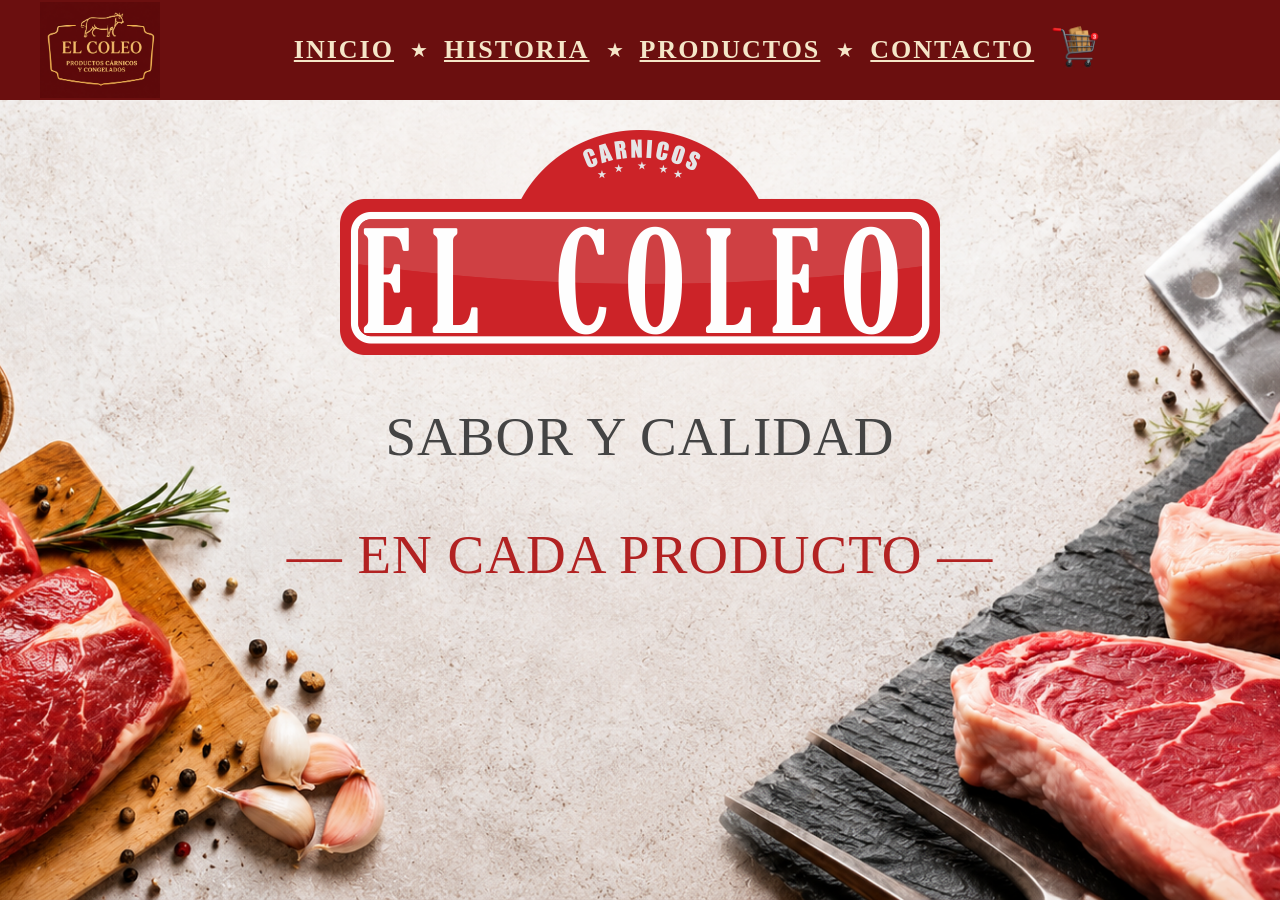
<file: index.html>
<!DOCTYPE html>
<html lang="en">
<head>
    <meta charset="UTF-8">
    <meta name="viewport" content="width=device-width, initial-scale=1.0">
    <title>Document</title>
    <link rel="stylesheet" href="css/style.css">
</head>


<body class="inicio">
    <header class="encabezado">
        <img src="img/fondoenca.png" class="fondoenca">
         <nav class="menu">
        <a href="index.html">Inicio</a>
        <span class="estrella">★</span>
        <a href="Historia.html">Historia</a>
        <span class="estrella">★</span>
        <a href="Productos.html">Productos</a>
        <span class="estrella">★</span>
        <a href="Contactos.html">Contacto</a>
       <a href="carrito.html">
          <img src="img/carrito.png" class="carrito"></a>


       

        </nav>
    </header>


    <div class="coleo">
    <img src="img/favImage.png" alt="favImage">
  <h2 class="eslogan">SABOR Y CALIDAD</h2>
<p class="eslogan2">— EN CADA PRODUCTO —</p>


   

</div>
</body>

</html>
</file>
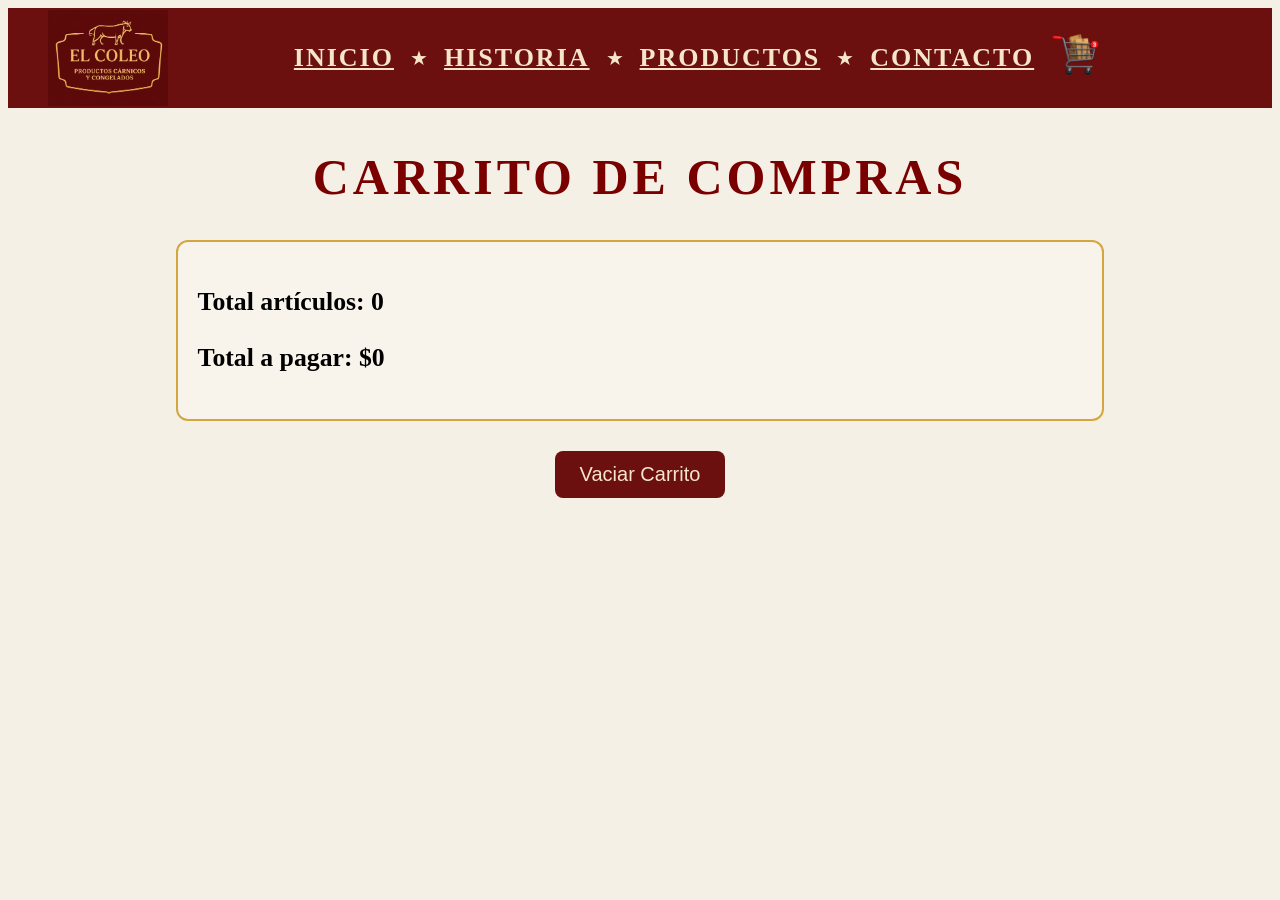
<file: carrito.html>
<!DOCTYPE html>
<html lang="en">
<head>
    <meta charset="UTF-8">
    <meta name="viewport" content="width=device-width, initial-scale=1.0">
    <title>Document</title>
     <link rel="stylesheet" href="css/style.css">

</head>
<body>
    <header class="encabezado">
        <img src="img/fondoenca.png" class="fondoenca">
         <nav class="menu">
        <a href="index.html">Inicio</a>
        <span class="estrella">★</span>
        <a href="Historia.html">Historia</a>
        <span class="estrella">★</span>
        <a href="Productos.html">Productos</a>
        <span class="estrella">★</span>
        <a href="Contactos.html">Contacto</a>
        <a href="carrito.html">
          <img src="img/carrito.png" class="carrito">

</a>
        
        

        </nav>
    </header> 
    <h1 class="titulo">CARRITO DE COMPRAS</h1>
    <div id="carrito" class="carritocaja"></div>


    <script>

let nombres = [
    "Chorizo",
    "Butifarra",
    "Jamón",
    "Salchicha Americana",
    "Tocineta Negra",
    "Tocineta Blanca",
    "Salchicha Tradicional x26"
];

let precios = [18000, 16000, 22000, 15000, 25000, 23000, 28000];

let cantidades = JSON.parse(localStorage.getItem("cantidades"));

if(cantidades == null){
    cantidades = [0, 0, 0, 0, 0, 0, 0];
}

function Agregar(pos){
    cantidades[pos]++;

    localStorage.setItem("cantidades", JSON.stringify(cantidades));

    Mostrar();
}

function Mostrar(){
    let texto = "";
    let total = 0;
    let totalArticulos = 0;

    for(let i = 0; i < nombres.length; i++){

        if(cantidades[i] > 0){

            let subtotal = cantidades[i] * precios[i];

            texto += "<p>" +
            nombres[i] + " - " +
            cantidades[i] + " unidades - $" +
            subtotal +
            "</p>";

            total += subtotal;
            totalArticulos += cantidades[i];
        }
    }

    texto += "<h3>Total artículos: " + totalArticulos + "</h3>";
    texto += "<h3>Total a pagar: $" + total + "</h3>";

    document.getElementById("carrito").innerHTML = texto;
}
Mostrar();

function VaciarCarrito(){

    cantidades = [0,0,0,0,0,0];

    localStorage.setItem(
        "cantidades",
        JSON.stringify(cantidades)
    );

    location.reload();
}

</script>

<button onclick="VaciarCarrito()" class="boton">
    Vaciar Carrito
</button>
    
</body>
</html>
</file>
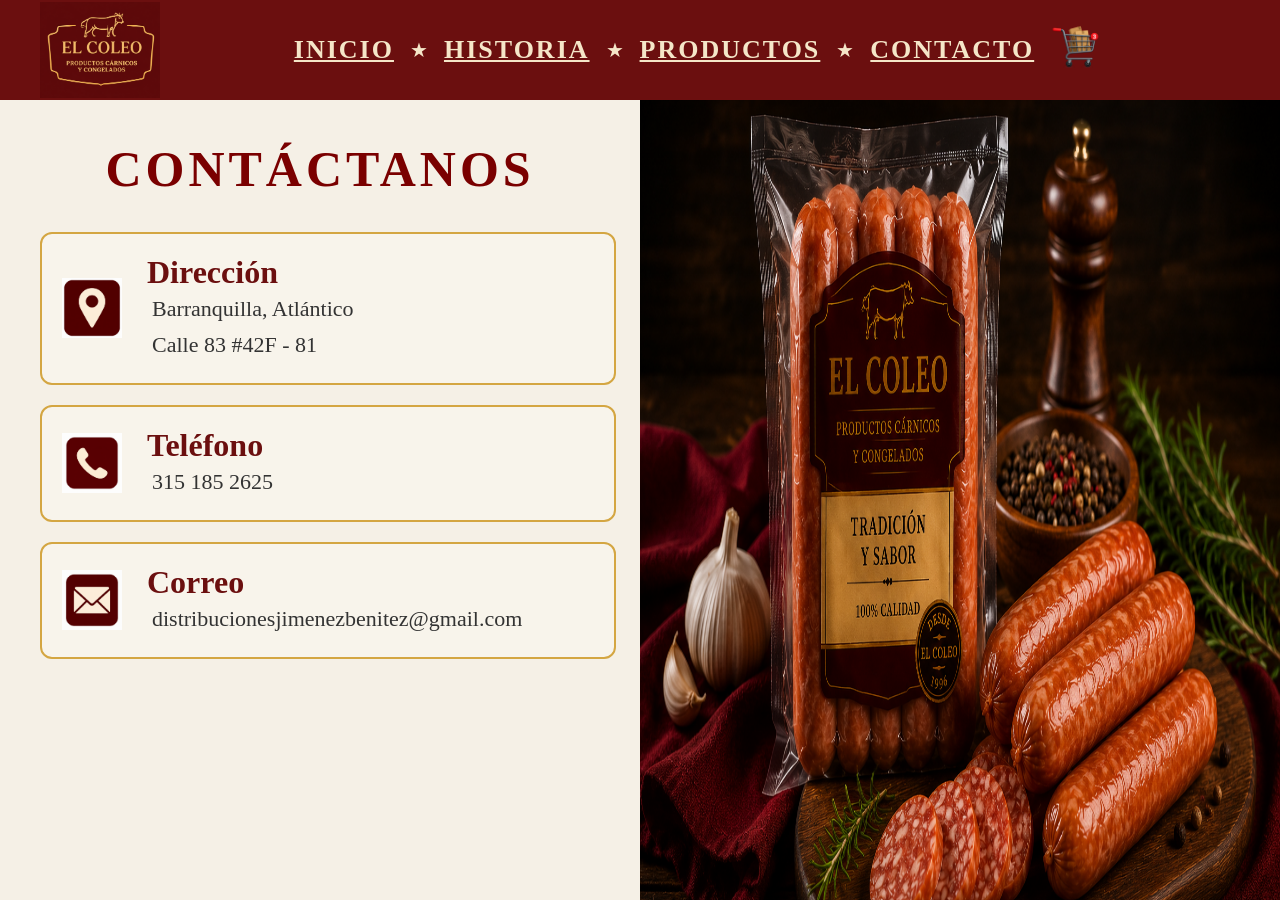
<file: Contactos.html>
<!DOCTYPE html>
<html lang="en">
<head>
    <meta charset="UTF-8">
    <meta name="viewport" content="width=device-width, initial-scale=1.0">
    <title>Document</title>
     <link rel="stylesheet" href="css/style.css">

</head>
<body class="inicio2">
     <header class="encabezado">
        <img src="img/fondoenca.png" class="fondoenca">
         <nav class="menu">
        <a href="index.html">Inicio</a>
        <span class="estrella">★</span>
        <a href="Historia.html">Historia</a>
        <span class="estrella">★</span>
        <a href="Productos.html">Productos</a>
        <span class="estrella">★</span>
        <a href="Contactos.html">Contacto</a>
        <a href="carrito.html">
          <img src="img/carrito.png" class="carrito"></a>

        

        </nav>
    </header>

    <h1 class="titulocontacto">CONTÁCTANOS</h1>

    <div class="totalcontacto">

        
    <div class="contacto">
        <img src="img/iconodire.png" class="icono">
        <div class="textocontacto">
        <h3>Dirección</h3>
        <p>Barranquilla, Atlántico</p>
        <p>Calle 83 #42F - 81</p>
        </div>
    </div>

   
    <div class="contacto">
         <img src="img/iconotel.png" class="icono">
         <div class="textocontacto">
        <h3>Teléfono</h3>
        <p>315 185 2625</p>
        </div>
    </div>

    
    <div class="contacto">
        <img src="img/iconocorr.png" class="icono">
        <div class="textocontacto">
        <h3>Correo</h3>
        <p>distribucionesjimenezbenitez@gmail.com</p>
        </div>
    </div>

</div>


    
</body>
</html>
</file>
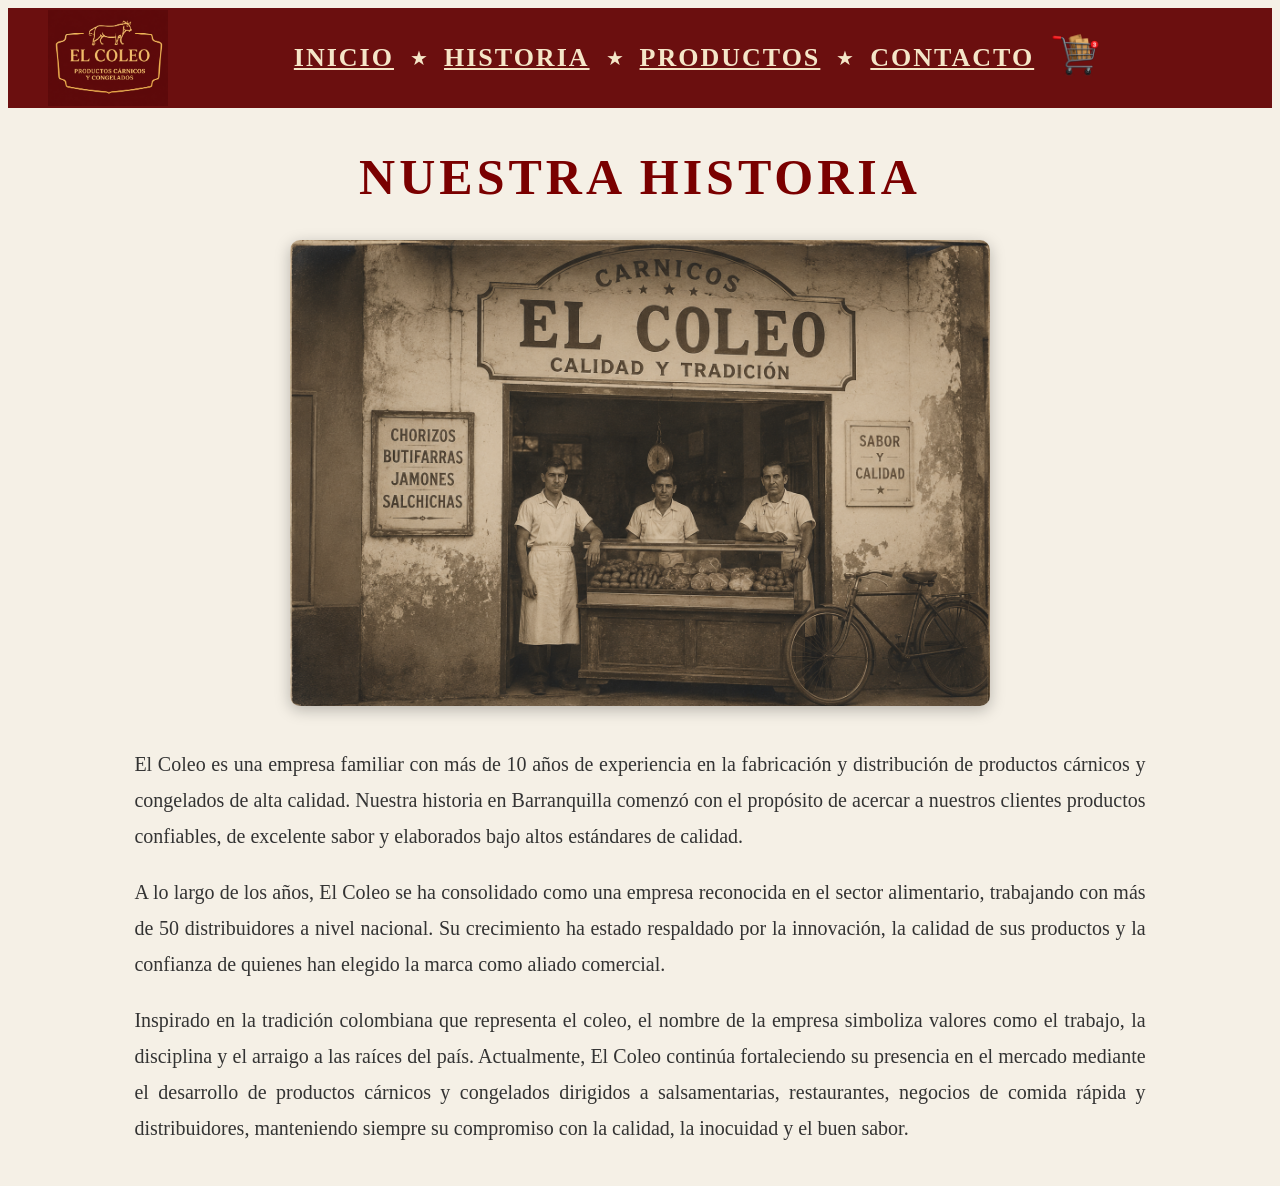
<file: Historia.html>
<!DOCTYPE html>
<html lang="en">
<head>
    <meta charset="UTF-8">
    <meta name="viewport" content="width=device-width, initial-scale=1.0">
    <title>Document</title>
     <link rel="stylesheet" href="css/style.css">

</head>
<body>
     <header class="encabezado">
        <img src="img/fondoenca.png" class="fondoenca">
         <nav class="menu">
        <a href="index.html">Inicio</a>
        <span class="estrella">★</span>
        <a href="Historia.html">Historia</a>
        <span class="estrella">★</span>
        <a href="Productos.html">Productos</a>
        <span class="estrella">★</span>
        <a href="Contactos.html">Contacto</a>
        <a href="carrito.html">
          <img src="img/carrito.png" class="carrito"></a>

        

        </nav>
    </header>

    <h1 class="titulo">NUESTRA HISTORIA</h1>
    
    <img src="img/Fotohistoria.png" alt="Fotohistoria" class="fotohistoria">

    <div class="textohistoria">

    <p>El Coleo es una empresa familiar con más de 10 años de experiencia en la fabricación y distribución de productos cárnicos y congelados de alta calidad. Nuestra historia en Barranquilla comenzó con el propósito de acercar a nuestros clientes productos confiables, de excelente sabor y elaborados bajo altos estándares de calidad.</p>
<p>A lo largo de los años, El Coleo se ha consolidado como una empresa reconocida en el sector alimentario, trabajando con más de 50 distribuidores a nivel nacional. Su crecimiento ha estado respaldado por la innovación, la calidad de sus productos y la confianza de quienes han elegido la marca como aliado comercial.</p>
<p>Inspirado en la tradición colombiana que representa el coleo, el nombre de la empresa simboliza valores como el trabajo, la disciplina y el arraigo a las raíces del país. Actualmente, El Coleo continúa fortaleciendo su presencia en el mercado mediante el desarrollo de productos cárnicos y congelados dirigidos a salsamentarias, restaurantes, negocios de comida rápida y distribuidores, manteniendo siempre su compromiso con la calidad, la inocuidad y el buen sabor.</p>
</div>
</body>
</html>
</file>
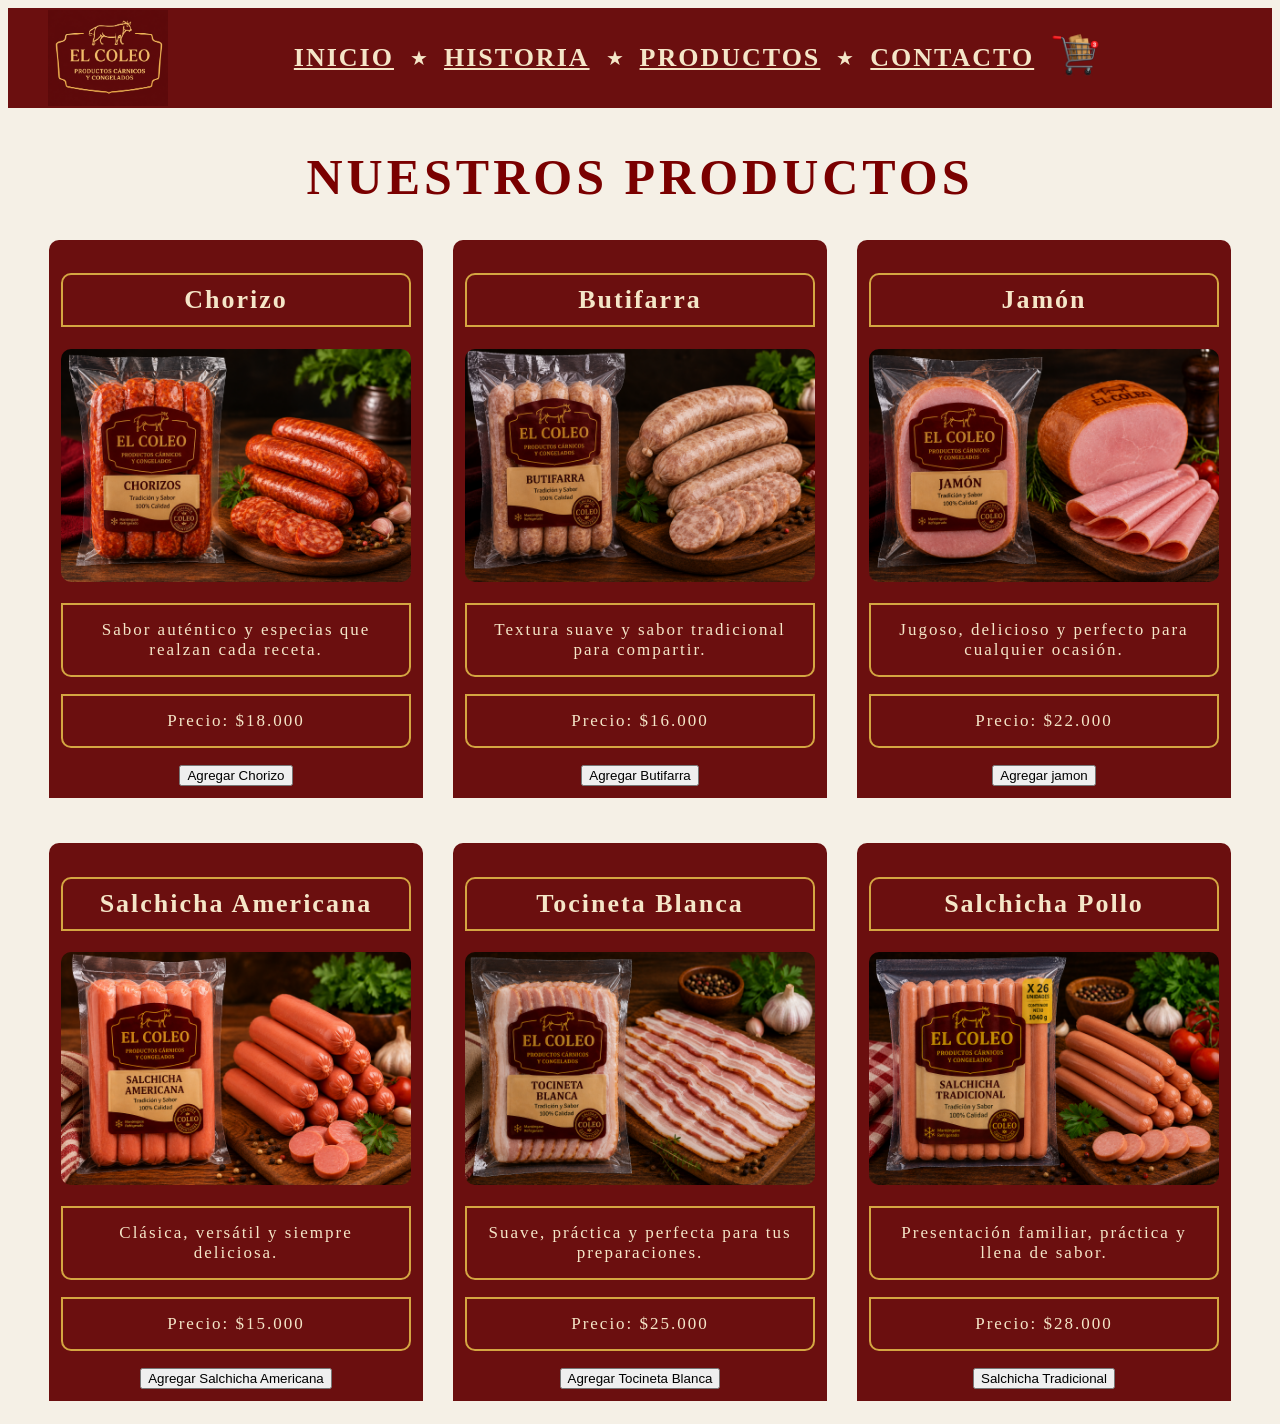
<file: Productos.html>
<!DOCTYPE html>
<html lang="en">
<head>
    <meta charset="UTF-8">
    <meta name="viewport" content="width=device-width, initial-scale=1.0">
    <title>Document</title>
     <link rel="stylesheet" href="css/style.css">

</head>
<body>
    <header class="encabezado">
        <img src="img/fondoenca.png" class="fondoenca">
         <nav class="menu">
        <a href="index.html">Inicio</a>
        <span class="estrella">★</span>
        <a href="Historia.html">Historia</a>
        <span class="estrella">★</span>
        <a href="Productos.html">Productos</a>
        <span class="estrella">★</span>
        <a href="Contactos.html">Contacto</a>
        <a href="carrito.html">
          <img src="img/carrito.png" class="carrito"></a>


        </nav>
    </header>
    
    <h1 class="titulo">NUESTROS PRODUCTOS</h1>

    <div class="totalproducto">

    <div class="producto">
            <h2>Chorizo</h2>
            <img src="img/chorizo.png" alt="Chorizo">
            <p>Sabor auténtico y especias que realzan cada receta.</p>
            <P>Precio: $18.000</P>
            <button onclick="Agregar(0)">Agregar Chorizo</button>
        </div>

        <div class="producto">
            <h2>Butifarra</h2>
            <img src="img/butifarra.png" alt="Butifarra">
            <p>Textura suave y sabor tradicional para compartir.</p>
            <P>Precio: $16.000</P>
            <button onclick="Agregar(1)">Agregar Butifarra</button>
        </div>

        <div class="producto">
             <h2>Jamón</h2>
            <img src="img/jamon.png" alt="jamon">
            <p>Jugoso, delicioso y perfecto para cualquier ocasión.</p>
            <P>Precio: $22.000</P>
            <button onclick="Agregar(2)">Agregar jamon</button>
        </div>

        <div class="producto">
            <h2>Salchicha Americana</h2>
            <img src="img/americana.png" alt="Salchicha americana">
            <p>Clásica, versátil y siempre deliciosa.</p>
            <P>Precio: $15.000</P>
            <button onclick="Agregar(3)">Agregar Salchicha Americana</button>
        </div>

        <div class="producto">
            <h2>Tocineta Blanca</h2>
            <img src="img/blanca.png" alt="Tocineta Blanca">
            <p>Suave, práctica y perfecta para tus preparaciones.</p>
            <P>Precio: $25.000</P>
            <button onclick="Agregar(4)">Agregar Tocineta Blanca</button>
        </div>

        <div class="producto">
            <h2>Salchicha Pollo</h2>
            <img src="img/salchicha.png" alt="Salchicha Tradicional">
            <p>Presentación familiar, práctica y llena de sabor.</p>
            <P>Precio: $28.000</P>
            <button onclick="Agregar(5)">Salchicha Tradicional</button>
        </div>

</div>
    <script>
let cantidades = JSON.parse(localStorage.getItem("cantidades"));

if(cantidades == null){
    cantidades = [0,0,0,0,0,0];
}

function Agregar(pos){

    cantidades[pos]++;

    localStorage.setItem(
        "cantidades",
        JSON.stringify(cantidades)
    );

    alert("Producto agregado al carrito");
}
</script>
</body>
</html>
</file>
<file: css/style.css>
.coleo {
    text-align: center;
    margin-top: 30px;
  

}
.menu {
   flex: 1;
    display: flex;
    justify-content: center;
    align-items: center;
    gap: 12px;
   
 }

 .menu a{
    color: #f5e6c8;
    font-family: "Times New Roman", serif;
    font-size: 26px;
    text-transform: uppercase;
    letter-spacing: 2px;
    font-weight: bold;
}

 .encabezado{
    background-color: #6b0f0f;
    height: 100px;
    display: flex;
    align-items: center;
    padding: 0 40px;
}
.fondoenca{
    width: 120px;
    height: auto;
}


 
 .estrella{
    color: #f5e6c8;
    font-size: 20px;
    margin: 0 4px;
}

.inicio {
    background-image: url("Carnico.png");
    background-size: cover;
    background-position: center;
    min-height: 100vh;
    margin: 0;
  
}
.eslogan {
    font-family: Georgia, serif;
    font-size: 55px;
    font-weight: normal;
    letter-spacing: 1px;
    color: #444;
    text-align: center;

}
.eslogan2 {
    font-family: Georgia, serif;
    font-size: 55px;
    font-weight: normal;
    letter-spacing: 1px;
    color: #b22222;
    text-align: center;
    
}

body {
    background-color: #f5f0e6;
}

.titulo{
    text-align: center;
    color: #7a0000;
    font-size: 50px;
    letter-spacing: 4px;
    font-family: Georgia, serif;
    margin-top: 40px;
}


.fotohistoria {
    width: 700px;
    display: block;
    margin: 30px auto;
    border-radius: 10px;
    box-shadow: 0px 4px 15px rgba(0,0,0,0.25);
    }

.textohistoria {
    width: 80%;
    margin: 40px auto;
    text-align: justify;
    font-size: 20px;
    line-height: 1.8;
    color: #333;
    font-family: Georgia, serif;
   
    }

    .totalproducto {
    display: flex;
    flex-wrap: wrap;
    justify-content: center;
    gap: 30px;

}
    .producto{
    width: 350px;
    text-align: center;
    background-color: #6b0f0f;
    padding: 12px;
    margin-bottom: 15px;
    border-radius: 10px 10px 0 0;
    font-family: Georgia, serif;
    letter-spacing: 2px;
    
}
.producto img{
    width: 100%;
    border-radius: 10px;

}

.producto h2{
    font-family: Georgia, serif;
    font-size: 26px;
      color: #f5e6c8;
    border: 2px solid #d4a642;
    border-radius: 10px 10px 0 0;
    padding: 10px;
}

.producto p{
    font-size: 17px;
      color: #f5e6c8;
   border: 2px solid #d4a642;
    padding: 15px;
    border-radius: 0 0 10px 10px;
}

.inicio2 {
    min-height: 100vh;
    margin: 0;
    background-image: url("fondocontacto.png");
    background-repeat: no-repeat;
    background-size: 50% 100%;
    background-position: right 100px;
}

.titulocontacto {
   text-align: center;
    color: #7a0000;
    font-size: 50px;
    letter-spacing: 4px;
    font-family: Georgia, serif;
    margin-top: 40px;
    width: 50%;
   

    }

.totalcontacto{
    width: 45%;
    margin-left: 40px;
}


.contacto{
    display: flex;
    align-items: center;
    gap: 25px;
    background: #f8f4eb;
    border: 2px solid #d4a642;
    border-radius: 12px;
    padding: 20px;
    margin-bottom: 20px;
}

.icono{
    width: 70px;
    height: 70px;
}

.contacto img{
    width: 60px;
    height: 60px;
}

.contacto h3{
    margin: 0;
    color: #6b0f0f;
    font-size: 32px;
    font-family: Georgia, serif;
}

.contacto p{
    margin: 5px;
    font-size: 22px;
    color: #333;
    }



.textocontacto {
    display: flex;
    flex-direction: column;
}

.carrito{
    width: 60px;
}

.carritocaja{
    width: 70%;
    margin: 30px auto;
    background-color: #f8f4eb;
    border: 2px solid #d4a642;
    border-radius: 12px;
    padding: 20px;
    font-family: Georgia, serif;
    font-size: 22px;
}

.boton{
    display: block;
    margin: 20px auto;
    background-color: #6b0f0f;
    color: #f5e6c8;
    padding: 12px 25px;
    border: none;
    border-radius: 8px;
    font-size: 20px;
    cursor: pointer;
}
</file>
